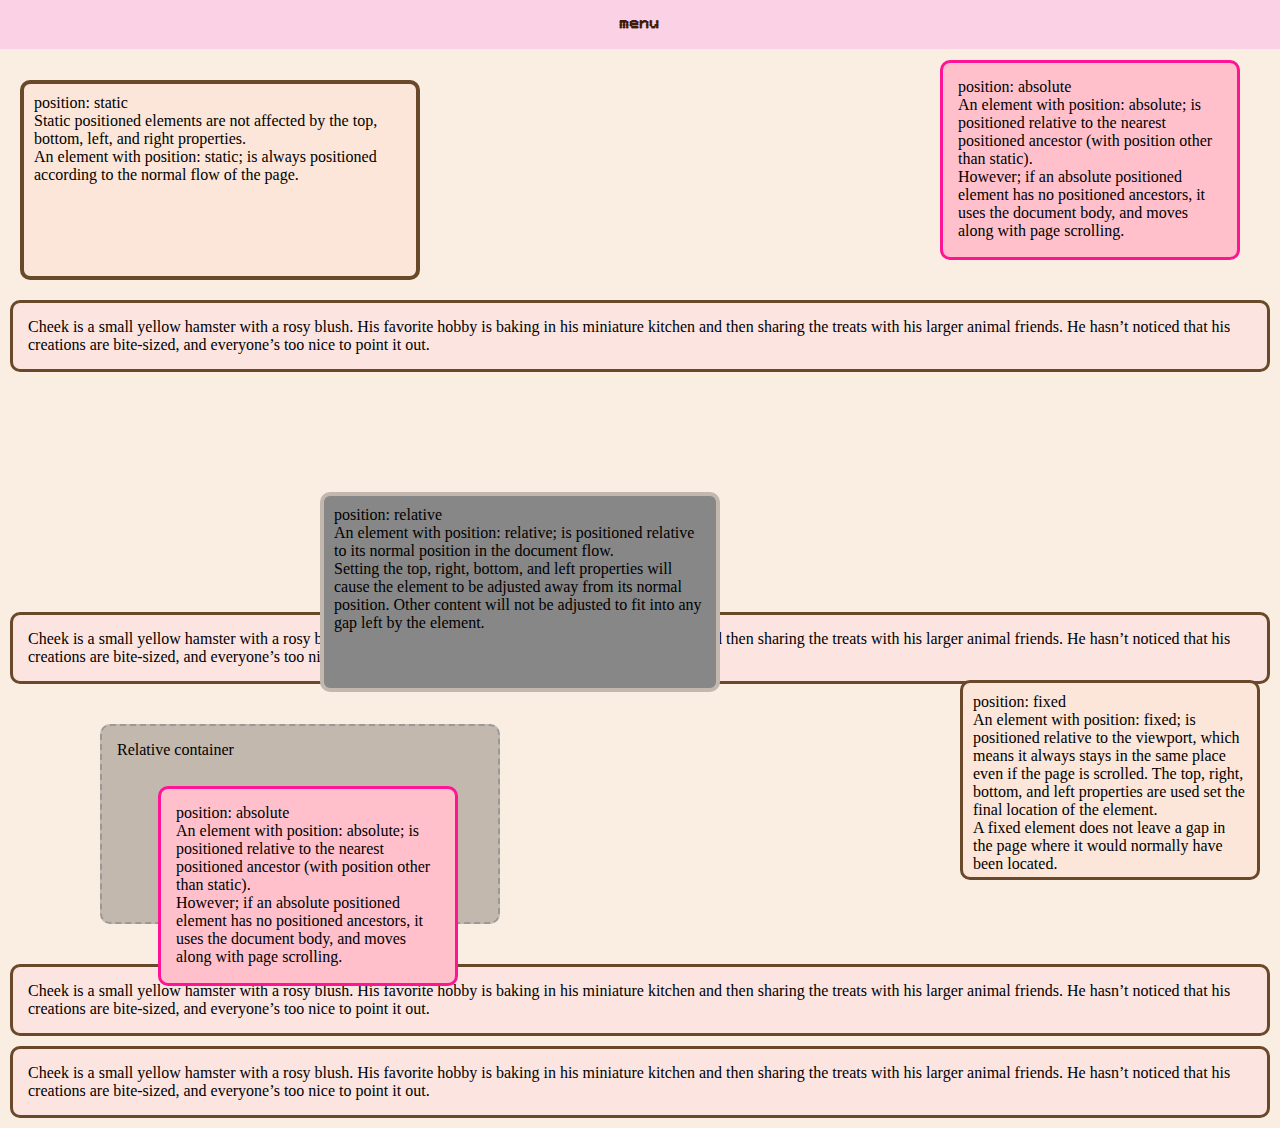
<file: lista3/div_position.html>
<!DOCTYPE html>
<html lang="en">
<head>
    <meta charset="UTF-8">
    <meta name="viewport" content="width=device-width, initial-scale=1.0">
    <link rel="stylesheet" href="menu_style.css">
    <link rel="stylesheet" href="style.css">
    <link rel="stylesheet" href="position_style.css">
    <link rel="preconnect" href="https://fonts.googleapis.com">
    <link rel="preconnect" href="https://fonts.gstatic.com" crossorigin>
    <link href="https://fonts.googleapis.com/css2?family=Bitcount+Grid+Single:wght@100..900&display=swap" rel="stylesheet">
    <title>Position</title>
</head>
<body>
    <header>
        <nav>
            <ul>
                <li>
                    menu
                    <ul>
                        <li>
                            <a href="font_sizes.html">font sizes</a>
                            <ul>
                                <li>
                                    <a href="font_sizes.html#text_size_changing">
                                        text size changing
                                    </a>
                                </li>
                                <li>
                                    <a href="font_sizes.html">
                                        background repeat contain
                                    </a>
                                </li>
                            </ul>
                        </li>
                        <li>
                            <a href="table_styling.html">
                                table styling
                            </a>
                            <ul>
                                <li>
                                    <a href="table_styling.html">
                                        background center no move
                                    </a>
                                </li>
                                <li>
                                    <a href="table_styling.html#tables">
                                        tables
                                    </a>
                                </li>
                            </ul>
                        </li>
                        <li>
                            <a href="box_model.html">
                                box model
                            </a>
                            <ul>
                                <li>
                                    <a href="box_model.html#pseudocl">
                                        pseudoelements and pseudoclasses
                                    </a>
                                </li>
                                <li>
                                    <a href="box_model.html#floatleft">
                                        float left
                                    </a>
                                </li>
                            </ul>
                        </li>
                        <li>
                            <a href="index.html">
                                text
                            </a>
                            <ul>
                                <li>
                                    <a href="index.html#text_format">
                                        text formatting
                                    </a>
                                </li>
                            </ul>
                        </li>
                        <li>
                            <a href="div_position.html">
                                div position
                            </a>
                            <ul>
                                <li>
                                    <a href="div_position.html#boxes">
                                        box positioning
                                    </a>
                                </li>
                            </ul>
                        </li>
                    </ul>
                </li>
            </ul>
        </nav>
    </header>

    <main id="boxes">
        <div id="box-static">
            position: static<br>
            Static positioned elements are not affected by the top, bottom, left, and right properties.<br>
            An element with position: static; is always positioned according to the normal flow of the page.
        </div>

        <div>
            <p>
                Cheek is a small yellow hamster with a rosy blush. His favorite hobby is baking in his miniature
                kitchen and then sharing the treats with his larger animal friends. He hasn’t noticed that his
                creations are bite-sized, and everyone’s too nice to point it out.
            </p>
        </div>

        <div id="box-relative">
            position: relative<br>
            An element with position: relative; is positioned relative to its normal position in the document flow.<br>
            Setting the top, right, bottom, and left properties will cause the element to be adjusted away from its
            normal position. Other content will not be adjusted to fit into any gap left by the element.
        </div>

        <div>
            <p>
                Cheek is a small yellow hamster with a rosy blush. His favorite hobby is baking in his miniature
                kitchen and then sharing the treats with his larger animal friends. He hasn’t noticed that his
                creations are bite-sized, and everyone’s too nice to point it out.
            </p>
        </div>

        <div class="container">
            Relative container
            <div class="box-absolute">
                position: absolute<br>
                An element with position: absolute; is positioned relative to the nearest positioned ancestor
                (with position other than static).<br>
                However; if an absolute positioned element has no positioned ancestors, it uses the document
                body, and moves along with page scrolling.
            </div>
        </div>

        <div>
            <p>
                Cheek is a small yellow hamster with a rosy blush. His favorite hobby is baking in his miniature
                kitchen and then sharing the treats with his larger animal friends. He hasn’t noticed that his
                creations are bite-sized, and everyone’s too nice to point it out.
            </p>
        </div>

        <div class="box-absolute">
            position: absolute<br>
            An element with position: absolute; is positioned relative to the nearest positioned ancestor
            (with position other than static).<br>
            However; if an absolute positioned element has no positioned ancestors, it uses the document
            body, and moves along with page scrolling.
        </div>

        <div>
            <p>
                Cheek is a small yellow hamster with a rosy blush. His favorite hobby is baking in his miniature
                kitchen and then sharing the treats with his larger animal friends. He hasn’t noticed that his
                creations are bite-sized, and everyone’s too nice to point it out.
            </p>
        </div>

        <div id="box-fixed">
            position: fixed<br>
            An element with position: fixed; is positioned relative to the viewport, which means it always
            stays in the same place even if the page is scrolled. The top, right, bottom, and left
            properties are used set the final location of the element.<br>
            A fixed element does not leave a gap in the page where it would normally have been located.
        </div>
    </main>
</body>
</html>
</file>
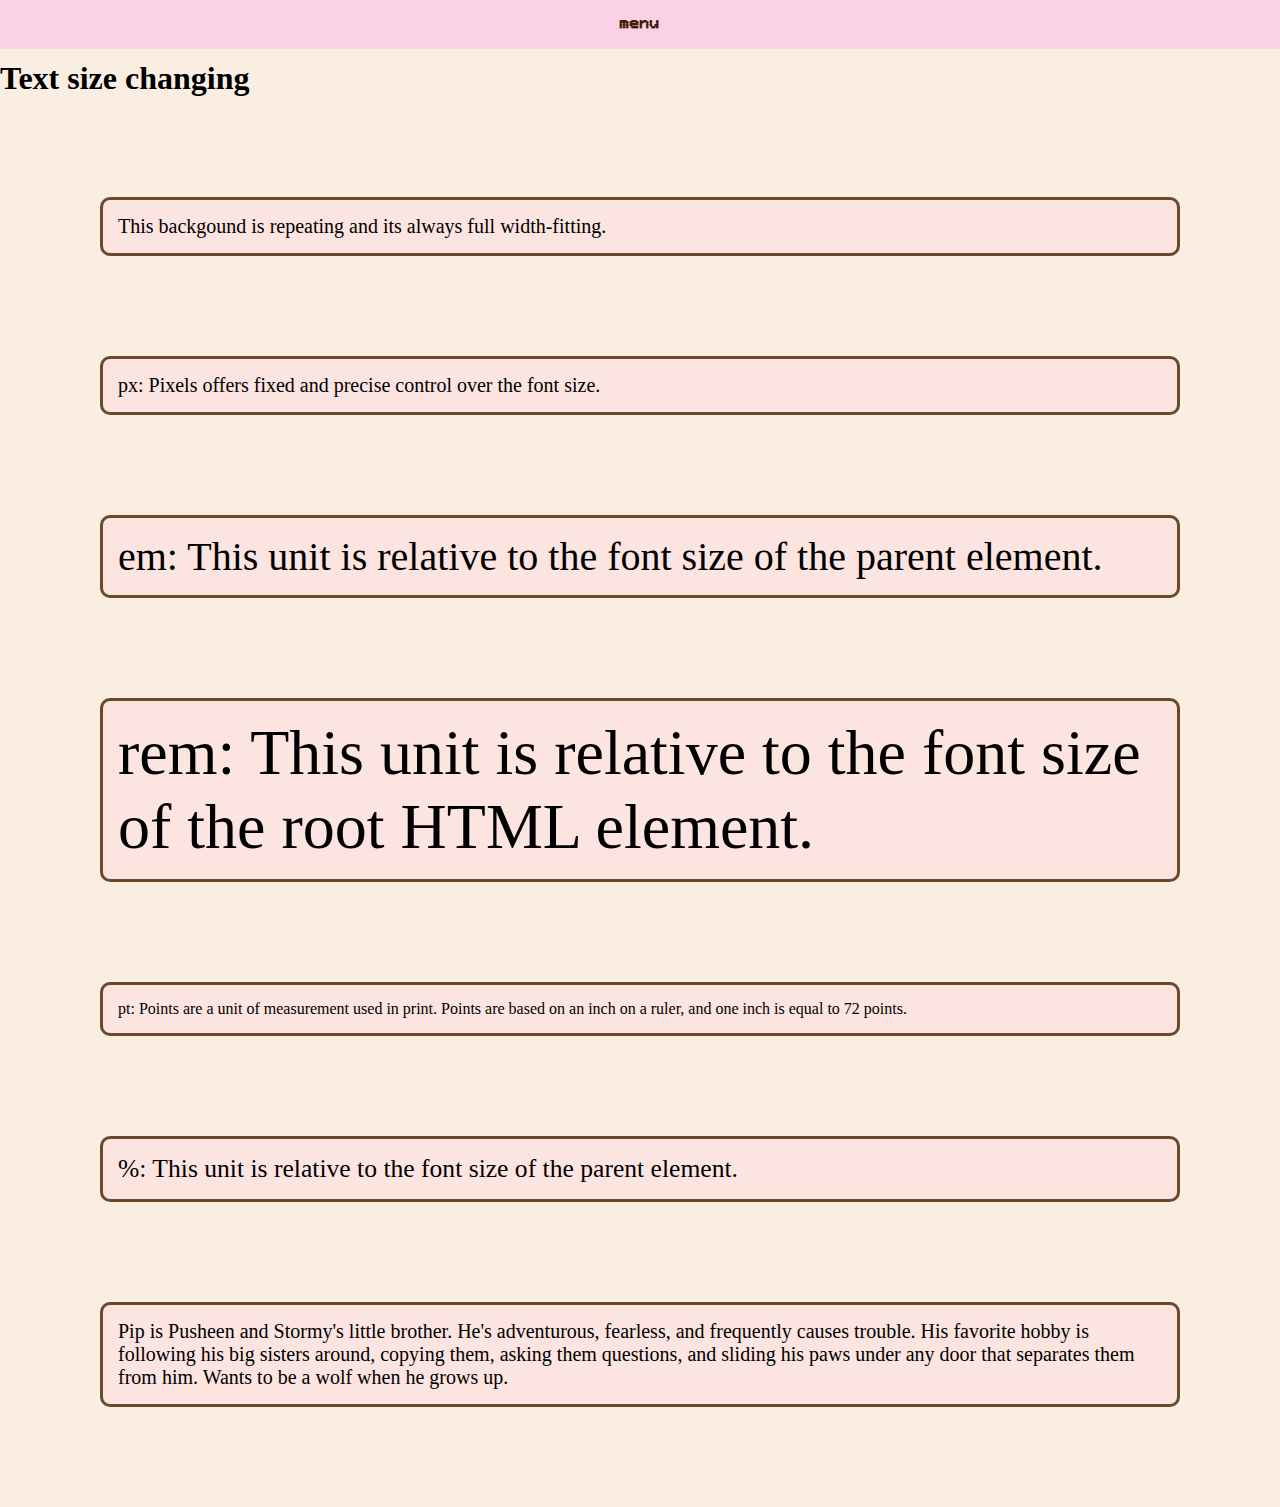
<file: lista3/font_sizes.html>
<!DOCTYPE html>
<html lang="en">
<head>
    <meta charset="UTF-8">
    <meta name="viewport" content="width=device-width, initial-scale=1.0">
    <link rel="stylesheet" href="menu_style.css">
    <link rel="stylesheet" href="style.css">
    <link rel="stylesheet" href="text_style.css">
    <link rel="preconnect" href="https://fonts.googleapis.com">
    <link rel="preconnect" href="https://fonts.gstatic.com" crossorigin>
    <link href="https://fonts.googleapis.com/css2?family=Bitcount+Grid+Single:wght@100..900&display=swap" rel="stylesheet">
    <style>
        body {
            background-image: url("https://pusheen.com/wp-content/uploads/2020/06/Pusheen_Zoom_Background_Campfire_2020.jpg");
            background-repeat: repeat;
            background-size: contain;
        }
        div {
            margin: 100px;
        }
    </style>
    <title>Font Sizes</title>
</head>
<body>
    <header>
        <nav>
            <ul>
                <li>
                    menu
                    <ul>
                        <li>
                            <a href="font_sizes.html">font sizes</a>
                            <ul>
                                <li>
                                    <a href="font_sizes.html#text_size_changing">
                                        text size changing
                                    </a>
                                </li>
                                <li>
                                    <a href="font_sizes.html">
                                        background repeat contain
                                    </a>
                                </li>
                            </ul>
                        </li>
                        <li>
                            <a href="table_styling.html">
                                table styling
                            </a>
                            <ul>
                                <li>
                                    <a href="table_styling.html">
                                        background center no move
                                    </a>
                                </li>
                                <li>
                                    <a href="table_styling.html#tables">
                                        tables
                                    </a>
                                </li>
                            </ul>
                        </li>
                        <li>
                            <a href="box_model.html">
                                box model
                            </a>
                            <ul>
                                <li>
                                    <a href="box_model.html#pseudocl">
                                        pseudoelements and pseudoclasses
                                    </a>
                                </li>
                                <li>
                                    <a href="box_model.html#floatleft">
                                        float left
                                    </a>
                                </li>
                            </ul>
                        </li>
                        <li>
                            <a href="index.html">
                                text
                            </a>
                            <ul>
                                <li>
                                    <a href="index.html#text_format">
                                        text formatting
                                    </a>
                                </li>
                            </ul>
                        </li>
                        <li>
                            <a href="div_position.html">
                                div position
                            </a>
                            <ul>
                                <li>
                                    <a href="div_position.html#boxes">
                                        box positioning
                                    </a>
                                </li>
                            </ul>
                        </li>
                    </ul>
                </li>
            </ul>
        </nav>
    </header>

    <main>
        <section>
            <h1 id="text_size_changing">Text size changing</h1>
            <div>
                <p>
                    This backgound is repeating and its always full width-fitting.
                </p>
            </div>
            <div>
                <p>
                    px: Pixels offers fixed and precise control over the font size.
                </p>
            </div>
            <div>
                <p style="font-size: 2.5em">
                    em: This unit is relative to the font size of the parent element.
                </p>
            </div>
            <div>
                <p style="font-size: 4rem">
                    rem: This unit is relative to the font size of the root HTML element.
                </p>
            </div>
            <div>
                <p style="font-size: 12pt">
                    pt: Points are a unit of measurement used in print. Points are based on an inch on a ruler,
                    and one inch is equal to 72 points.
                </p>
            </div>
            <div>
                <p style="font-size: 160%">
                    %: This unit is relative to the font size of the parent element.
                </p>
            </div>
            <div>
                <p>
                    Pip is Pusheen and Stormy's little brother. He's adventurous, fearless, and frequently
                    causes trouble. His favorite hobby is following his big sisters around, copying them,
                    asking them questions, and sliding his paws under any door that separates them from
                    him. Wants to be a wolf when he grows up.
                </p>
            </div>
        </section>
    </main>
</body>
</html>
</file>
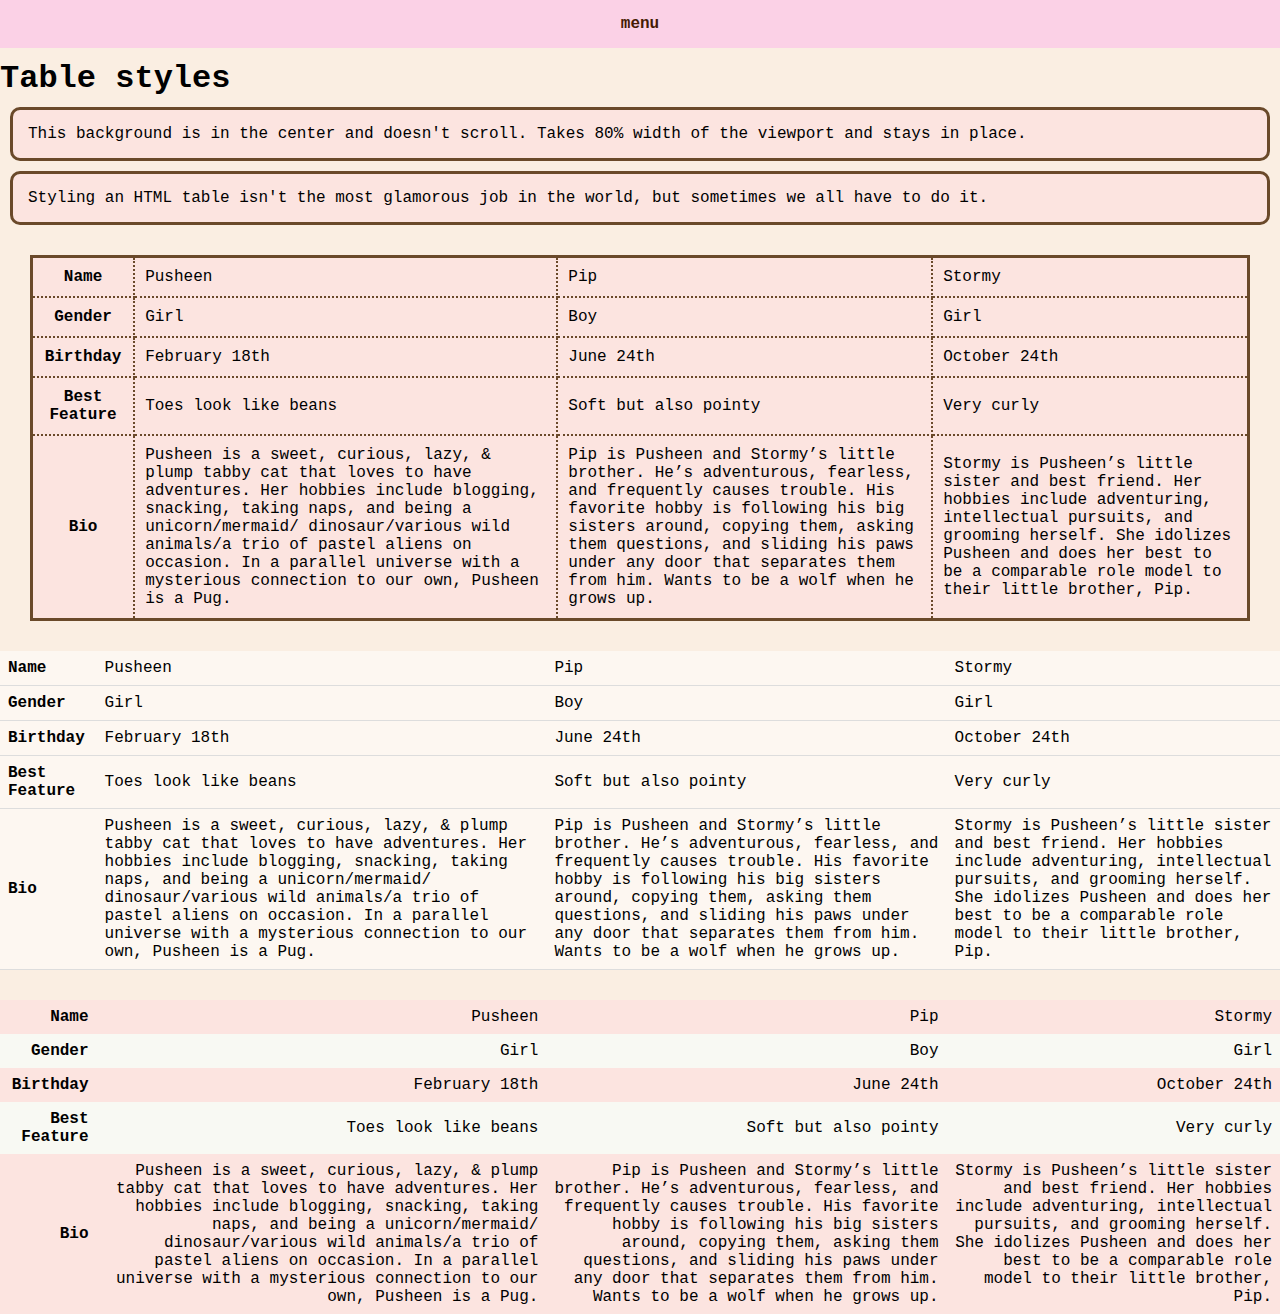
<file: lista3/table_styling.html>
<!DOCTYPE html>
<html lang="en">
<head>
    <meta charset="UTF-8">
    <meta name="viewport" content="width=device-width, initial-scale=1.0">
    <link rel="stylesheet" href="menu_style.css">
    <link rel="stylesheet" href="table_style.css">
    <link rel="stylesheet" href="style.css">
    <link rel="preconnect" href="https://fonts.googleapis.com">
    <link rel="preconnect" href="https://fonts.gstatic.com" crossorigin>
    <link href="https://fonts.googleapis.com/css2?family=Bitcount+Grid+Single:wght@100..900&display=swap" rel="stylesheet">
    <title>Table Styling</title>
</head>
<body>
    <header>
        <nav>
            <ul>
                <li>
                    menu
                    <ul>
                        <li>
                            <a href="font_sizes.html">font sizes</a>
                            <ul>
                                <li>
                                    <a href="font_sizes.html#text_size_changing">
                                        text size changing
                                    </a>
                                </li>
                                <li>
                                    <a href="font_sizes.html">
                                        background repeat contain
                                    </a>
                                </li>
                            </ul>
                        </li>
                        <li>
                            <a href="table_styling.html">
                                table styling
                            </a>
                            <ul>
                                <li>
                                    <a href="table_styling.html">
                                        background center no move
                                    </a>
                                </li>
                                <li>
                                    <a href="table_styling.html#tables">
                                        tables
                                    </a>
                                </li>
                            </ul>
                        </li>
                        <li>
                            <a href="box_model.html">
                                box model
                            </a>
                            <ul>
                                <li>
                                    <a href="box_model.html#pseudocl">
                                        pseudoelements and pseudoclasses
                                    </a>
                                </li>
                                <li>
                                    <a href="box_model.html#floatleft">
                                        float left
                                    </a>
                                </li>
                            </ul>
                        </li>
                        <li>
                            <a href="index.html">
                                text
                            </a>
                            <ul>
                                <li>
                                    <a href="index.html#text_format">
                                        text formatting
                                    </a>
                                </li>
                            </ul>
                        </li>
                        <li>
                            <a href="div_position.html">
                                div position
                            </a>
                            <ul>
                                <li>
                                    <a href="div_position.html#boxes">
                                        box positioning
                                    </a>
                                </li>
                            </ul>
                        </li>
                    </ul>
                </li>
            </ul>
        </nav>
    </header>

    <main>
        <section>
            <h1 id="tables">Table styles</h1>
            <div>
                <p>
                    This background is in the center and doesn't scroll. Takes 80% width of the viewport and stays in place.
                </p>
            </div>
            <div>
                <p>
                    Styling an HTML table isn't the most glamorous job in the world, but sometimes we all have to do it.
                </p>
            </div>

            <table class="normalTable">
                <tr>
                    <th>Name</th>
                    <td>Pusheen</td>
                    <td>Pip</td>
                    <td>Stormy</td>
                </tr>
                <tr>
                    <th>Gender</th>
                    <td>Girl</td>
                    <td>Boy</td>
                    <td>Girl</td>
                </tr>
                <tr>
                    <th>Birthday</th>
                    <td>February 18th</td>
                    <td>June 24th</td>
                    <td>October 24th</td>
                </tr>
                <tr>
                    <th>Best Feature</th>
                    <td>Toes look like beans</td>
                    <td>Soft but also pointy</td>
                    <td>Very curly</td>
                </tr>
                <tr>
                    <th>Bio</th>
                    <td>Pusheen is a sweet, curious, lazy, & plump tabby cat that loves to have adventures.
                        Her hobbies include blogging, snacking, taking naps, and being a unicorn/mermaid/
                        dinosaur/various wild animals/a trio of pastel aliens on occasion. In a parallel
                        universe with a mysterious connection to our own, Pusheen is a Pug. </td>
                    <td>Pip is Pusheen and Stormy’s little brother. He’s adventurous, fearless, and frequently
                        causes trouble. His favorite hobby is following his big sisters around, copying them,
                        asking them questions, and sliding his paws under any door that separates them from him.
                        Wants to be a wolf when he grows up.</td>
                    <td>Stormy is Pusheen’s little sister and best friend. Her hobbies include adventuring,
                        intellectual pursuits, and grooming herself. She idolizes Pusheen and does her best
                        to be a comparable role model to their little brother, Pip.</td>
                </tr>
            </table>

            <table id="TableTwo">
                <tr>
                    <th>Name</th>
                    <td>Pusheen</td>
                    <td>Pip</td>
                    <td>Stormy</td>
                </tr>
                <tr>
                    <th>Gender</th>
                    <td>Girl</td>
                    <td>Boy</td>
                    <td>Girl</td>
                </tr>
                <tr>
                    <th>Birthday</th>
                    <td>February 18th</td>
                    <td>June 24th</td>
                    <td>October 24th</td>
                </tr>
                <tr>
                    <th>Best Feature</th>
                    <td>Toes look like beans</td>
                    <td>Soft but also pointy</td>
                    <td>Very curly</td>
                </tr>
                <tr>
                    <th>Bio</th>
                    <td>Pusheen is a sweet, curious, lazy, & plump tabby cat that loves to have adventures.
                        Her hobbies include blogging, snacking, taking naps, and being a unicorn/mermaid/
                        dinosaur/various wild animals/a trio of pastel aliens on occasion. In a parallel
                        universe with a mysterious connection to our own, Pusheen is a Pug. </td>
                    <td>Pip is Pusheen and Stormy’s little brother. He’s adventurous, fearless, and frequently
                        causes trouble. His favorite hobby is following his big sisters around, copying them,
                        asking them questions, and sliding his paws under any door that separates them from him.
                        Wants to be a wolf when he grows up.</td>
                    <td>Stormy is Pusheen’s little sister and best friend. Her hobbies include adventuring,
                        intellectual pursuits, and grooming herself. She idolizes Pusheen and does her best
                        to be a comparable role model to their little brother, Pip.</td>
                </tr>
            </table>
            
            <table class="zebraTable">
                <tr>
                    <th>Name</th>
                    <td>Pusheen</td>
                    <td>Pip</td>
                    <td>Stormy</td>
                </tr>
                <tr>
                    <th>Gender</th>
                    <td>Girl</td>
                    <td>Boy</td>
                    <td>Girl</td>
                </tr>
                <tr>
                    <th>Birthday</th>
                    <td>February 18th</td>
                    <td>June 24th</td>
                    <td>October 24th</td>
                </tr>
                <tr>
                    <th>Best Feature</th>
                    <td>Toes look like beans</td>
                    <td>Soft but also pointy</td>
                    <td>Very curly</td>
                </tr>
                <tr>
                    <th>Bio</th>
                    <td>Pusheen is a sweet, curious, lazy, & plump tabby cat that loves to have adventures.
                        Her hobbies include blogging, snacking, taking naps, and being a unicorn/mermaid/
                        dinosaur/various wild animals/a trio of pastel aliens on occasion. In a parallel
                        universe with a mysterious connection to our own, Pusheen is a Pug. </td>
                    <td>Pip is Pusheen and Stormy’s little brother. He’s adventurous, fearless, and frequently
                        causes trouble. His favorite hobby is following his big sisters around, copying them,
                        asking them questions, and sliding his paws under any door that separates them from him.
                        Wants to be a wolf when he grows up.</td>
                    <td>Stormy is Pusheen’s little sister and best friend. Her hobbies include adventuring,
                        intellectual pursuits, and grooming herself. She idolizes Pusheen and does her best
                        to be a comparable role model to their little brother, Pip.</td>
                </tr>
            </table>
        </section>
    </main>
</body>
</html>
</file>
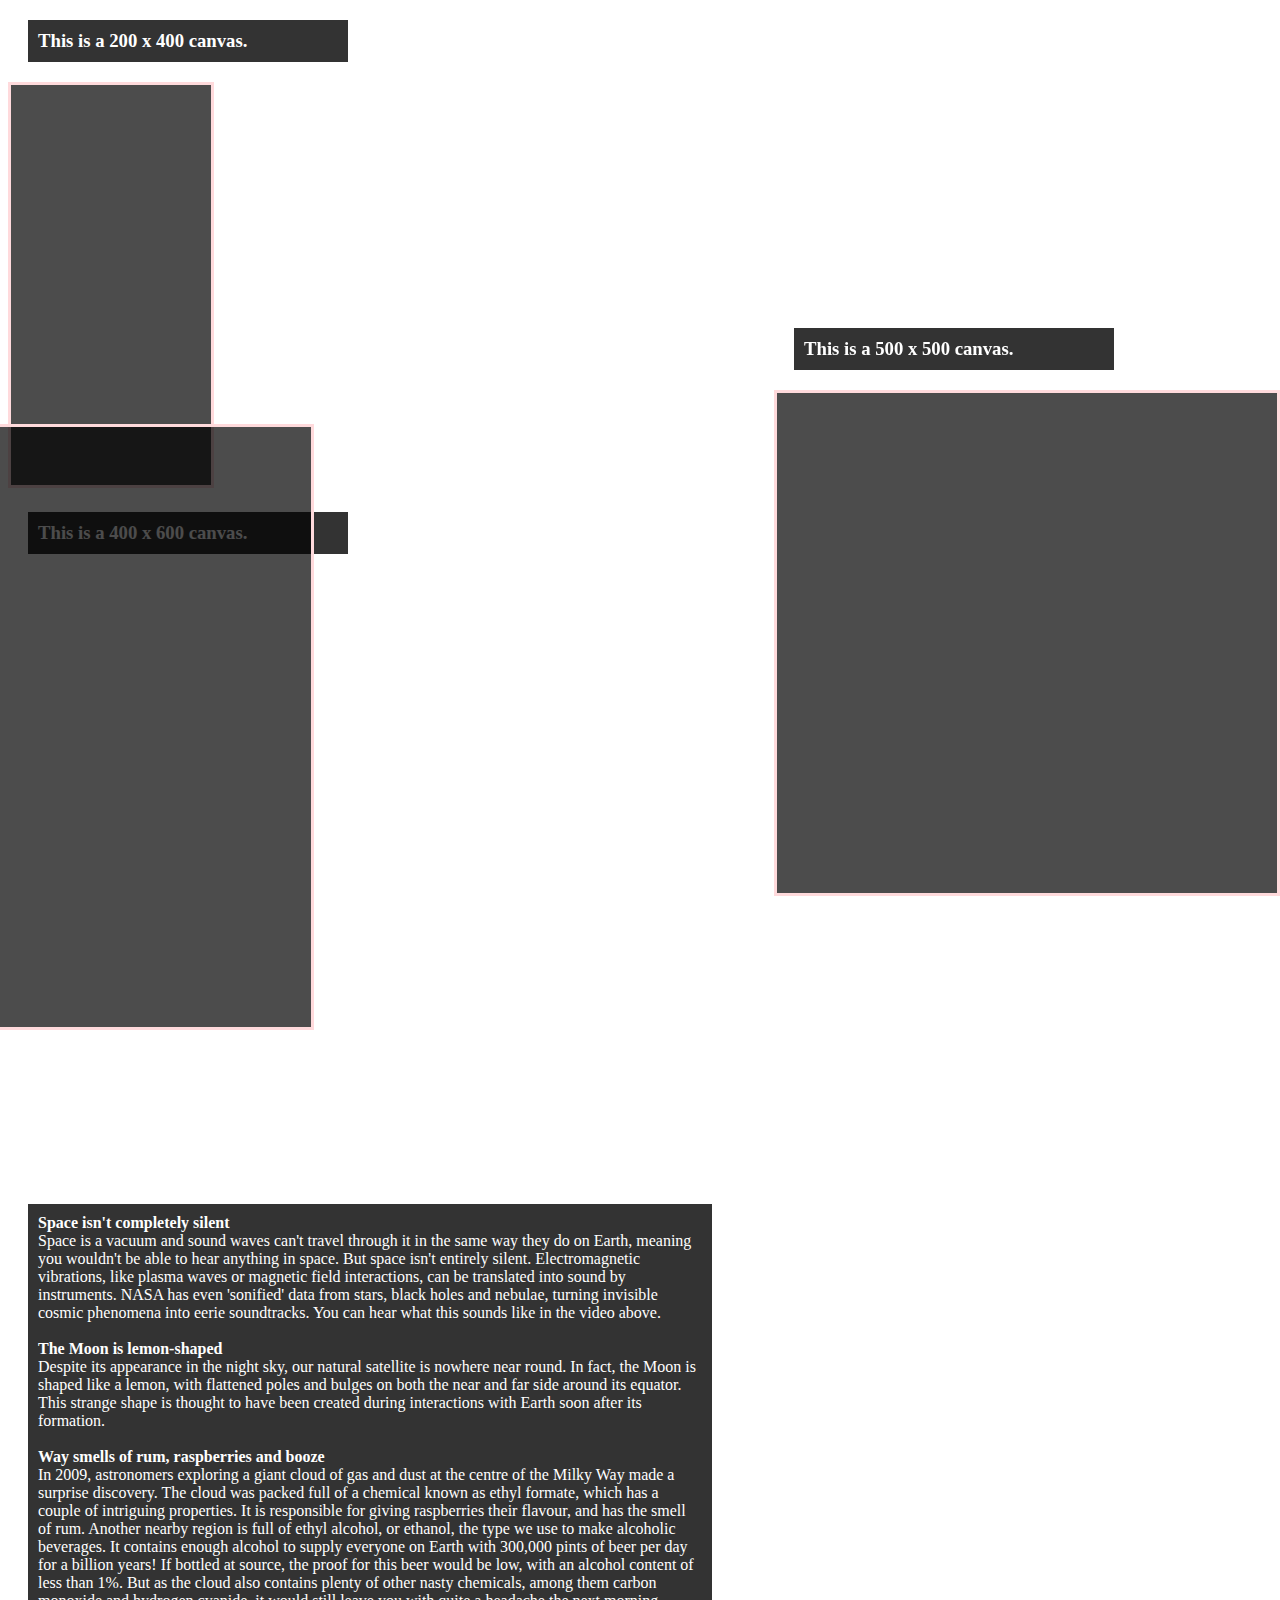
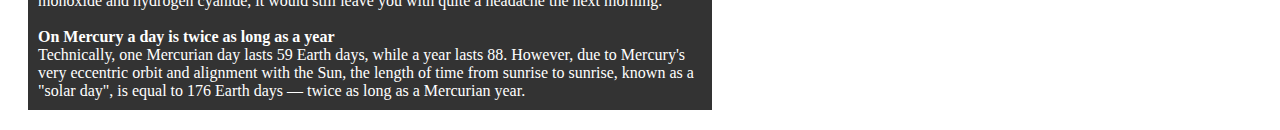
<file: lista4/canvas_lines.html>
<!DOCTYPE html>
<html lang="en">
<head>
    <meta charset="UTF-8">
    <meta name="viewport" content="width=device-width, initial-scale=1.0">
    <link rel="stylesheet" href="canvas_lines.css">
    <title>Canvas lines</title>
</head>
<body>
    <main>
        <div>
            <h3>
                This is a 200 x 400 canvas.
            </h3>
            <canvas class="canvasLines" id="canvas1">
            </canvas>
        </div>
        <div>
            <h3>
                This is a 400 x 600 canvas.
            </h3>
            <canvas class="canvasLines" id="canvas2">
            </canvas>
        </div>
        <div class="fixed">
            <h3>
                This is a 500 x 500 canvas.
            </h3>
            <canvas class="canvasLines" id="canvas3">
            </canvas>
        </div>
        <p>
            <strong>Space isn't completely silent</strong><br>
            Space is a vacuum and sound waves can't travel through it in the same way they do on Earth,
            meaning you wouldn't be able to hear anything in space.
            But space isn't entirely silent.
            Electromagnetic vibrations, like plasma waves or magnetic
            field interactions, can be translated into sound by instruments.
            NASA has even 'sonified' data from stars, black holes and nebulae, turning invisible cosmic
            phenomena into eerie soundtracks.
            You can hear what this sounds like in the video above.
            <br><br>
            <strong>The Moon is lemon-shaped</strong><br>
            Despite its appearance in the night sky, our natural satellite is nowhere near round.
            In fact, the Moon is shaped like a lemon, with flattened poles and bulges on both the
            near and far side around its equator.
            This strange shape is thought to have been created during interactions with Earth
            soon after its formation.
            <br><br>
            <strong>Way smells of rum, raspberries and booze</strong> <br>
            In 2009, astronomers exploring a giant cloud of gas and dust at the centre of
            the Milky Way made a surprise discovery.
            The cloud was packed full of a chemical known as ethyl formate, which has a couple
            of intriguing properties.
            It is responsible for giving raspberries their flavour, and has the smell of rum.
            Another nearby region is full of ethyl alcohol, or ethanol, the type we use to make 
            alcoholic beverages.
            It contains enough alcohol to supply everyone on Earth with 300,000 pints of beer per 
            day for a billion years!
            If bottled at source, the proof for this beer would be low, with an alcohol content of less than 1%.
            But as the cloud also contains plenty of other nasty chemicals, among them carbon monoxide and hydrogen cyanide, it would still leave you with quite a headache the next morning.
            <br><br>
            <strong>On Mercury a day is twice as long as a year</strong><br>
            Technically, one Mercurian day lasts 59 Earth days, while a year lasts 88.
            However, due to Mercury's very eccentric orbit and alignment with the Sun, the length of time 
            from sunrise to sunrise, known as a "solar day", is equal to 176 Earth days — twice as long as a Mercurian year.
        </p>
    </main>

    <script src="canvas_lines.js"></script>
</body>
</html>
</file>
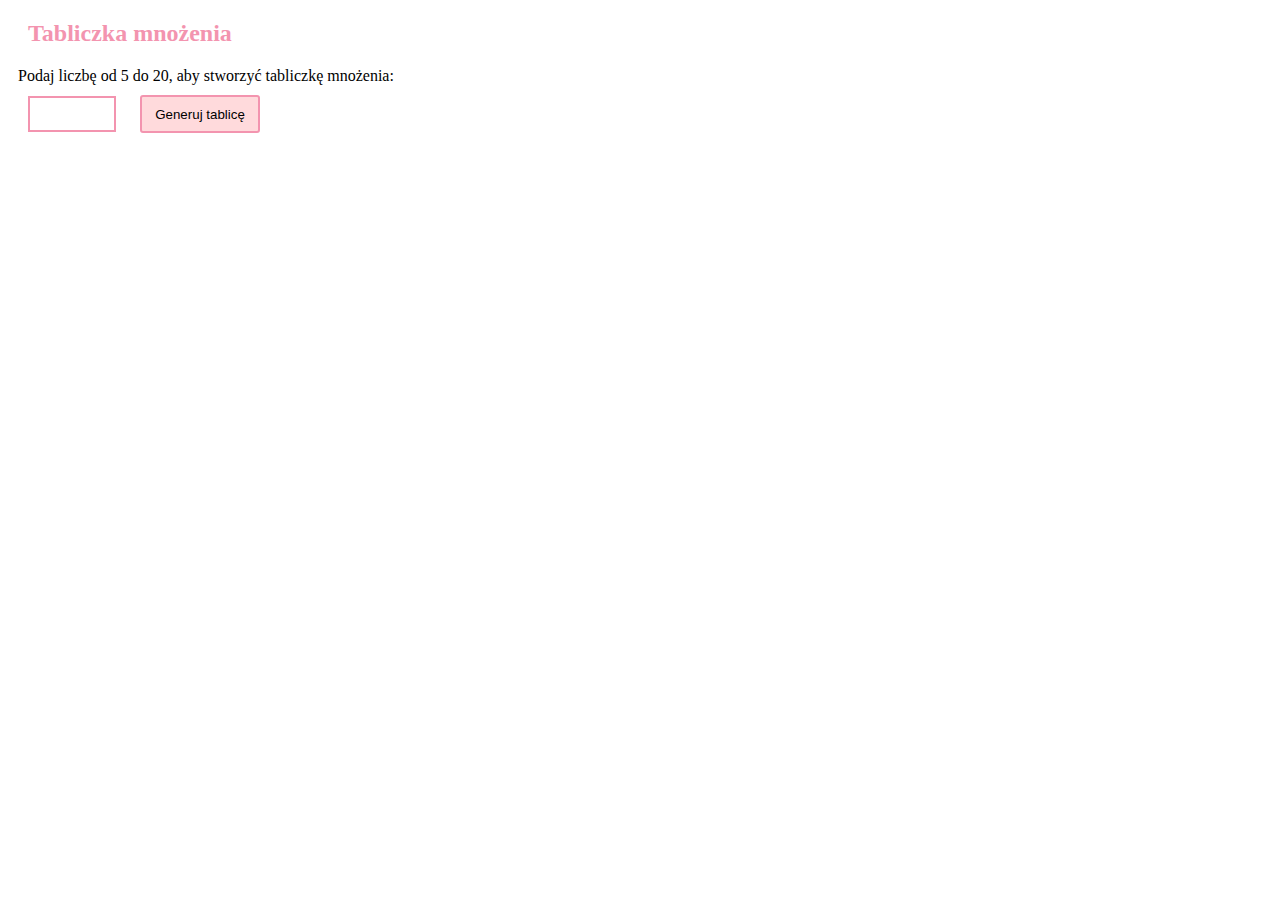
<file: lista4/multiplication_table.html>
<!DOCTYPE html>
<html lang="en">
<head>
    <meta charset="UTF-8">
    <meta name="viewport" content="width=device-width, initial-scale=1.0">
    <link rel="stylesheet" type="text/css" href="multiplication_table.css">
    <title>Multiplication table</title>
</head>
<body>
    <main>
        <div>
            <h2>
                Tabliczka mnożenia
            </h2>
            <p>
                <label for="nInput">
                    Podaj liczbę od 5 do 20, aby stworzyć tabliczkę mnożenia:
                </label><br>
                <input id="nInput" type="number" min="5" max="20"/>
                <button id="generateButton">Generuj tablicę</button>
            </p>
        </div>
        <div id="tableDiv"></div>
        <div>
            <p id="errorMessage"></p>
        </div>
    </main>

    <script src="multiplication_table.js"></script>
</body>
</html>
</file>
<file: lista3/menu_style.css>
* {
  margin: 0;
  padding: 0;
  box-sizing: border-box;
}

body {
  padding-top: 60px;
}

nav {
  position: fixed;
  top: 0;
  left: 0;
  width: 100%;
  background-color: #fbd1e6;
  z-index: 1000;
  text-align: center;
  font-family: "Bitcount Grid Single", system-ui;
}

nav > ul > li {
  list-style: none;
  display: inline-block;
  padding: 15px 25px;
  color: #451b04;
  background-color: #fbd1e6;
  cursor: pointer;
  font-weight: bold;
  user-select: none;
  transition: background 0.3s;
}

nav > ul > li:hover {
  background-color: #ffb2be;
}

nav > ul > li > ul {
  display: none;
  position: absolute;
  top: 100%;
  left: 50%;
  transform: translateX(-50%);
  background-color: #fbd1e6;
  padding: 10px 0;
  min-width: 600px;
  justify-content: center;
  flex-direction: row;
}

nav > ul > li:hover > ul {
  display: flex;
}

nav > ul > li > ul > li {
  list-style: none;
  position: relative;
  margin: 0 10px;
}

nav > ul > li > ul > li > a {
  display: block;
  padding: 10px 15px;
  text-decoration: none;
  color: #451b04;
  background-color: #fbd1e6;
  border-radius: 4px;
  transition: background 0.3s;
}

nav > ul > li > ul > li > a:hover {
  background-color: #ffb2be;
}

nav > ul > li > ul > li > ul {
  display: none;
  position: absolute;
  top: 100%;
  left: 0;
  background-color: #fbd1e6;
  min-width: 180px;
  flex-direction: column;
  box-shadow: 0 3px 5px rgba(0,0,0,0.3);
  list-style: none;
}

nav > ul > li > ul > li:hover > ul {
  display: flex;
}

nav > ul > li > ul > li > ul > li > a {
  display: block;
  padding: 8px 12px;
  text-decoration: none;
  color: #451b04;
  font-size: 0.9em;
}

nav > ul > li > ul > li > ul > li > a:hover {
  background-color: #ffb2be;
}
</file>
<file: lista3/style.css>
body {
    background-color: #faeee2;
}

div {
    border: 3px solid #6a492a;
    border-radius: 10px;
    background-color: #fce4e0;
    padding: 15px;
    margin: 10px;
    font-size: 16px;
}

img {
    width: 90%;
    height: auto;
    max-width: 800px;
    margin: auto;
    display: block;
}

h1 ~ p::selection {
  color: pink;
  background-color: hotpink;
}
</file>
<file: lista3/position_style.css>
body {
    background-image: url("https://pusheen.com/wp-content/uploads/2020/06/Pusheen_Zoom_Background_Beach_2020.jpg");
    background-attachment: fixed;
    background-position: center;
    background-size: 67% 67%;
    background-repeat: repeat-y;
  }
  
  #box-static {
    position: static;
    background-color: #fce6d9;
    width: 400px;
    height: 200px;

    margin: 20px;
    padding: 10px;
    border: 4px solid #6a492a;
  }

  #box-relative {
    position: relative;
    background-color: #878787;
    width: 400px;
    height: 200px;

    margin: 20px;
    padding: 10px;
    border: 4px solid #c2b8ae;

    top: 100px;
    left: 300px;
  }

  .container {
    position: relative;
    width: 400px;
    height: 200px;
    background-color: #c2b8ae;
    border: 2px dashed #999;
    margin: 40px;
    left: 60px;
  }

  .box-absolute {
    position: absolute;
    background-color: pink;
    width: 300px;
    height: 200px;
    top: 50px;
    right: 30px;
    border: 3px solid deeppink;
  }

  #box-fixed {
    position: fixed;
    bottom: 10px;
    right: 10px;
    background-color: #fce6d9;
    width: 300px;
    height: 200px;
    border: 3px solid #6a492a;
    padding: 10px;
  }
</file>
<file: lista3/text_style.css>
div {
    p {
        font-size: 20px;
    }
}
</file>
<file: lista3/table_style.css>
body {
    background-image: url("https://pusheen.com/wp-content/uploads/2020/06/Pusheen_Zoom_Background_clouds_2020.jpg");
    background-repeat: no-repeat;
    background-attachment: fixed;
    background-position: center;
    background-size: 80%;
}

* {
    font-family: 'Courier New', Courier, monospace;
}

table {
    border-collapse: collapse;
}

.normalTable {
    th, td {
        padding: 10px;
        border: 2px dotted #6a492a;
    }

    tr:hover {
        background-color: #c2b8ae;
    }

    border-width: 3px;
    border-style: solid;
    border-color: #6a492a;
    margin: 30px;
    background-color: #fce4e0;
}

#TableTwo {
    width: 100%;
    background-color: rgba(255, 255, 255, 0.5);
    margin-bottom: 30px;
    margin-top: 30px;

    th, td {
        padding: 8px;
        text-align: left;
        border-bottom: 1px solid #ddd;
    }
}

.zebraTable {
    width: 100%;
    background-color: #fce4e0;

    th, td {
        text-align: right;
        padding: 8px;
    }

    tr:nth-child(even) {background-color: #f8f9f3;}
}
</file>
<file: lista4/canvas_lines.css>
body {
    background-image: url("https://i.pinimg.com/564x/e2/e5/0a/e2e50aa5b65ba4ceece7d817ed3b35f1.jpg");
    background-repeat: repeat;
    background-attachment: fixed;
}

h3 {
    color: white;
    margin: 20px;
    padding: 10px;
    background-color: rgba(0, 0, 0, 0.8);
    width: 300px;
}

p {
    color: white;
    margin: 20px;
    padding: 10px;
    background-color: rgba(0, 0, 0, 0.8);
    width: calc(100% - 600px);
}

canvas.canvasLines {
    border: 3px solid #FFDADC;
    background-color: rgba(0, 0, 0, 0.7);
}

#canvas1 {
    width: 200px;
    height: 400px;
}

#canvas2 {
    width: 400px;
    height: 600px;
    position: relative;
    left: -100px;
    top: -150px;
}

#canvas3 {
    width: 500px;
    height: 500px;
}

.fixed {
    position: fixed;
    bottom: 0;
    right: 0;
}
</file>
<file: lista4/multiplication_table.css>
table {
    border: 2px solid black;
    margin: 20px;
    padding: 8px;
    border-collapse: collapse;
}

table > tr > th {
    padding: 8px;
    border: 1px solid black;
    min-width: 60px;
    background-color: #C3C6FB;
}

table > tr > td {
    padding: 8px;
    border: 1px solid black;
    min-width: 60px;
}

table > tr > td.even {
    background-color: #FFDADC;
}

table > tr > td.odd {
    background-color: #D9EDF5;
}

h2 {
    color: #F394AF;
    margin: 20px;
}

p {
    margin: 10px;
}

input {
    margin: 10px;
    height: 30px;
    width: 80px;
    border: 2px solid #F394AF;
}

button {
    margin: 10px;
    height: 38px;
    width: 120px;
    border-radius: 3px;
    border: 2px solid #F394AF;
    background-color: #FFDADC;
}

body {
    background-image: url("https://i.pinimg.com/736x/ce/11/10/ce11101d9c3aa07d804763c12487cccf.jpg");
    background-repeat: repeat;
}
</file>
